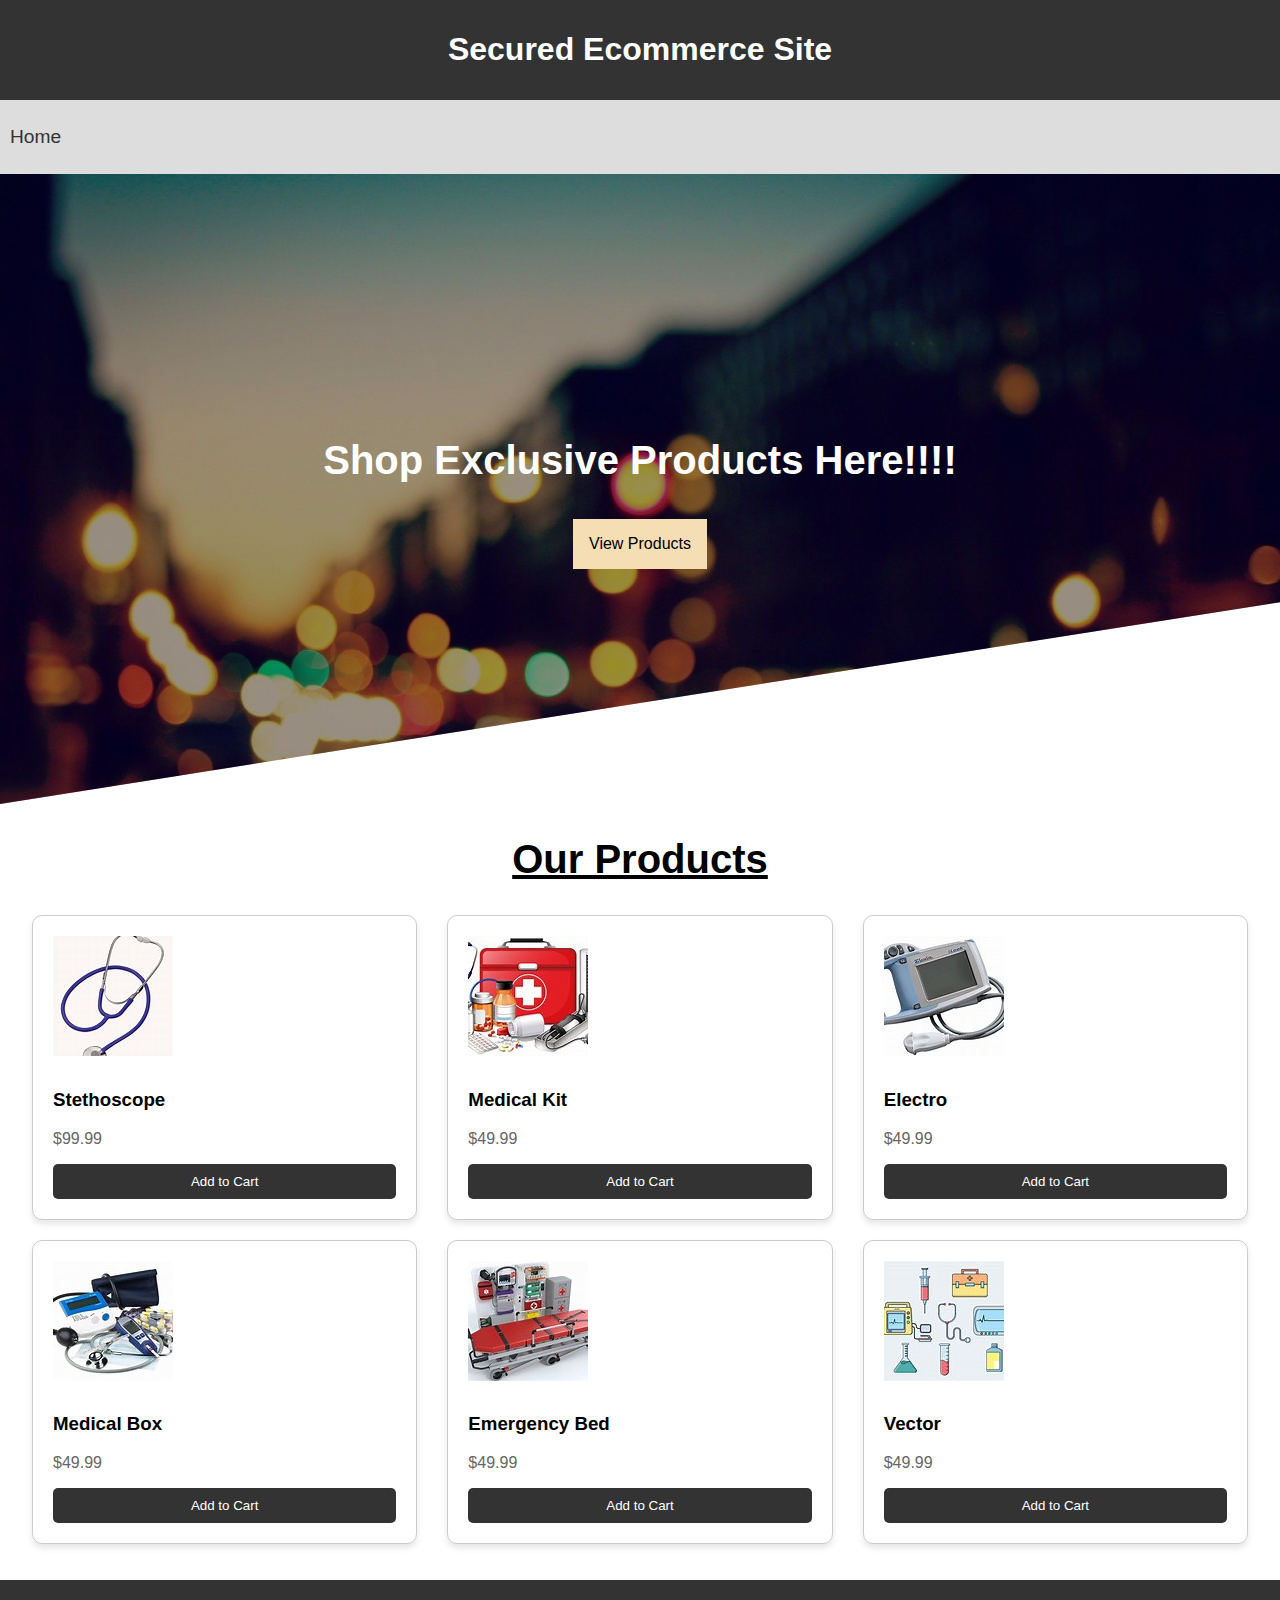
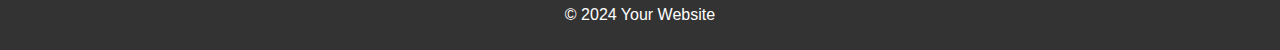
<file: LabA/Lab_1/index.html>
<!DOCTYPE html>
<html lang="en">
  <head>
    <meta charset="UTF-8" />
    <meta name="viewport" content="width=device-width, initial-scale=1.0" />
    <link rel="stylesheet" href="style.css" />
    <title>Home Page</title>
  </head>
  <body>
    <header>
      <h1>Secured Ecommerce Site</h1>
    </header>
    <nav>
      <ul>
        <li><a href="index.html">Home</a></li>
        <!--
                Sometimes developer hide some secret stuff in source code comment.
                You know how do decode this?

                 aHR0cDovL2xvY2FsaG9zdC9zcWwvTGFiXzEvc2VjcmV0X2xvZ2luLmh0bWw= 
            -->
      </ul>
    </nav>
    <main>
      <section class="banner">
        <h2>Shop Exclusive Products Here!!!!</h2>
        <button class="banner_btn">View Products</button>
      </section>
      <section class="product_section">
        <h2>Our Products</h2>
        <div class="product_div">
          <div class="product-card">
            <img src="./img/stethoscope.jpeg" alt="Product 1" />
            <h3>Stethoscope</h3>
            <p>$99.99</p>
            <button>Add to Cart</button>
          </div>
          <div class="product-card">
            <img src="./img/medkit.jpeg" alt="Product 2" />
            <h3>Medical Kit</h3>
            <p>$49.99</p>
            <button>Add to Cart</button>
          </div>
          <div class="product-card">
            <img src="./img/electro.jpeg" alt="Product 2" />
            <h3>Electro</h3>
            <p>$49.99</p>
            <button>Add to Cart</button>
          </div>
          <div class="product-card">
            <img src="./img/medbox.jpeg" alt="Product 2" />
            <h3>Medical Box</h3>
            <p>$49.99</p>
            <button>Add to Cart</button>
          </div>
          <div class="product-card">
            <img src="./img/bed.jpeg" alt="Product 2" />
            <h3>Emergency Bed</h3>
            <p>$49.99</p>
            <button>Add to Cart</button>
          </div>
          <div class="product-card">
            <img src="./img/vector.jpeg" alt="Product 2" />
            <h3>Vector</h3>
            <p>$49.99</p>
            <button>Add to Cart</button>
          </div>
        </div>
      </section>
    </main>
    <footer>
      <p>&copy; 2024 Your Website</p>
    </footer>
  </body>
</html>
</file>
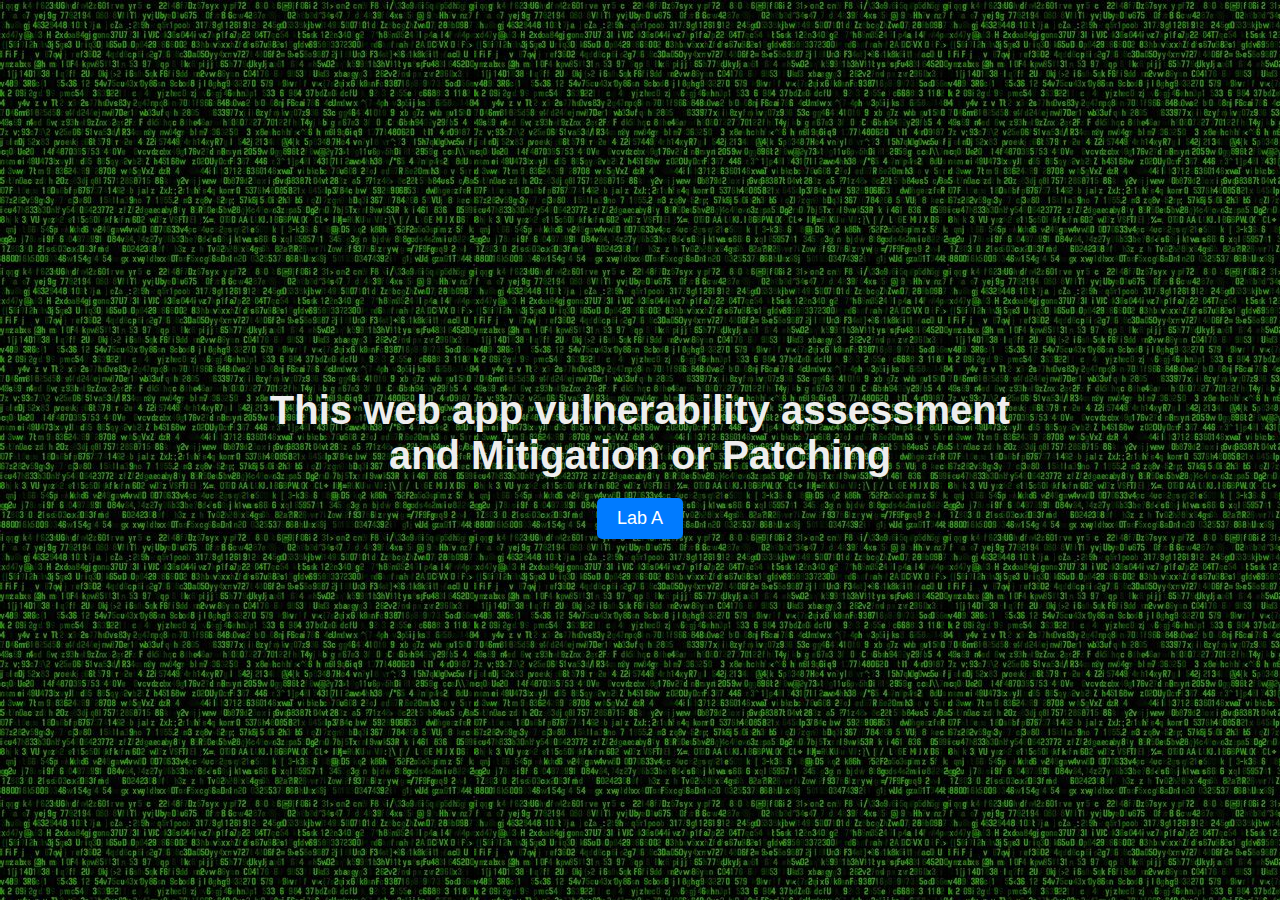
<file: LabA/landing.html>
<!DOCTYPE html>
<html lang="en">
<head>
<meta charset="UTF-8">
<meta name="viewport" content="width=device-width, initial-scale=1.0">
<title>Vulnerability Assessment and Penetration Testing Lab</title>
<style>
    body {
        font-family: Arial, sans-serif;
        margin: 0;
        padding: 0;
        display: flex;
        justify-content: center;
        align-items: center;
        height: 100vh;
        background-image: linear-gradient(to bottom, rgba(0, 0, 0, 0.4), rgba(0, 0, 0, 0.4)), url(./background_img.jpg);
    }

    .container {
        text-align: center;
        width: 50rem;
    }

    h1 {
        font-size: 2.5rem;
        color: #efeeee;
        margin-bottom: 20px;
    }

    .btn {
        display: inline-block;
        padding: 10px 20px;
        margin: 0 10px;
        border: none;
        border-radius: 5px;
        font-size: 18px;
        cursor: pointer;
        text-decoration: none;
        background-color: #007bff;
        color: #fff;
        transition: background-color 0.3s;
    }

    .btn:hover {
        background-color: #0056b3;
    }
</style>
</head>
<body>

<div class="container">
    <h1>This web app  vulnerability assessment and Mitigation or Patching  </h1>
    <a href="./Lab_1/index.html" class="btn">Lab A</a>
</div>

</body>
</html>
</file>
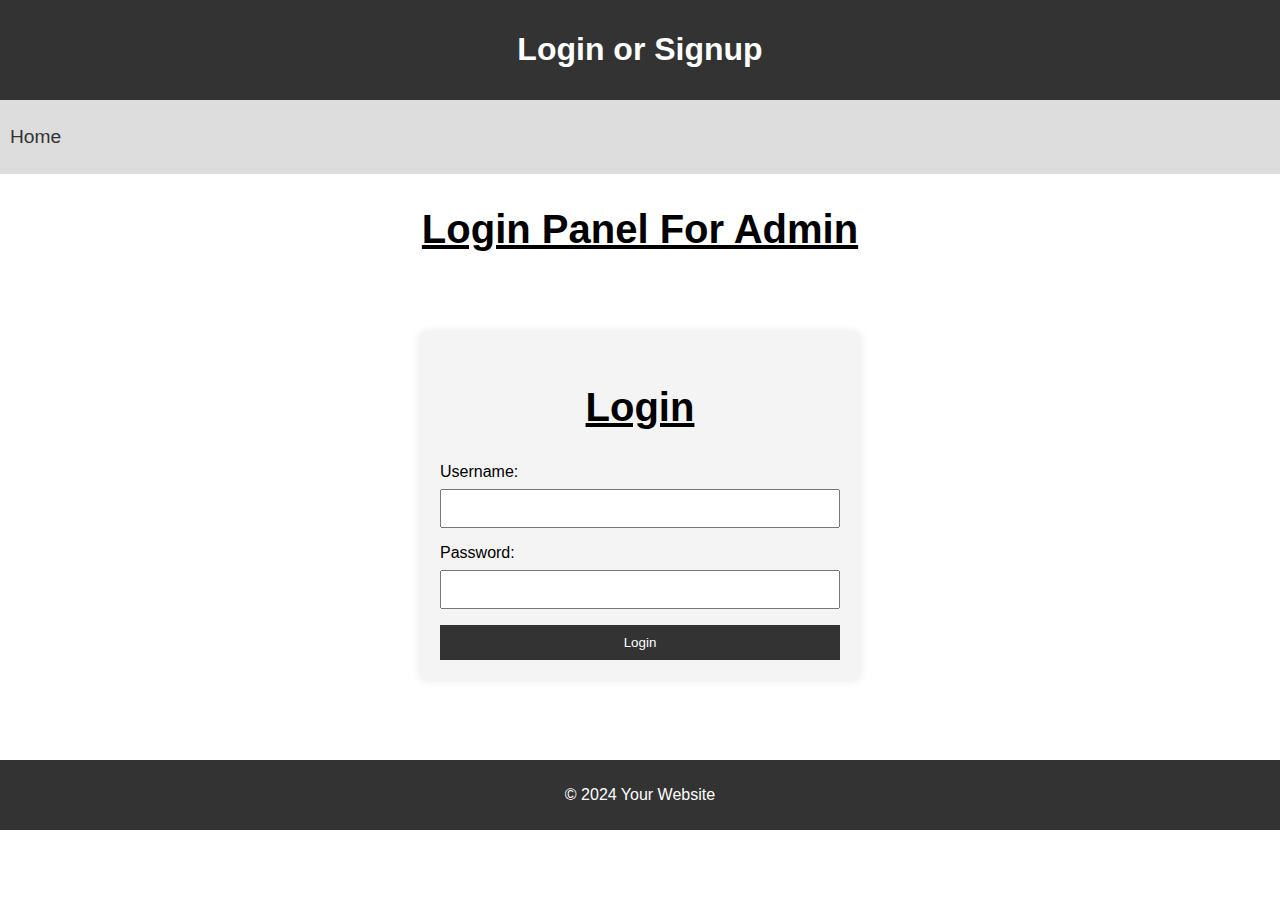
<file: LabA/Lab_1/secret_login.html>
<!DOCTYPE html>
<html lang="en">
  <head>
    <meta charset="UTF-8" />
    <meta name="viewport" content="width=device-width, initial-scale=1.0" />
    <link rel="stylesheet" href="style.css" />
    <title>Login Page</title>
  </head>
  <body>
    <header>
      <h1>Login or Signup</h1>
    </header>
    <nav>
      <ul>
        <li><a href="index.html">Home</a></li>

      </ul>
    </nav>
    <main>
      <h2>Login Panel For Admin</h2>
      <div id="loginForm">
        <h2>Login</h2>
      
          <form action="login.php" method="post" autocomplete="off">

          <label for="username">Username:</label>
          <input type="text" id="username" name="username" required />

          <label for="password">Password:</label>
          <input type="password" id="password" name="password" required />

          <button type="submit">Login</button>
        </form>
      </div>

     
    </main>
    <footer>
      <p>&copy; 2024 Your Website</p>
    </footer>

    <script>
      function showSignupForm() {
        document.getElementById("loginForm").style.display = "none";
        document.getElementById("signupForm").style.display = "block";
      }

      function showLoginForm() {
        document.getElementById("signupForm").style.display = "none";
        document.getElementById("loginForm").style.display = "block";
      }

    </script>
  </body>
</html>
</file>
<file: LabA/Lab_1/style.css>
body {
    font-family: Arial, sans-serif;
    margin: 0;
    padding: 0;
}


header {
    background-color: #333;
    color: white;
    padding: 10px;
    text-align: center;
}

nav {
    background-color: #ddd;
    font-size: larger;
    height: 6vh;
    padding: 10px;
}

nav ul {
    list-style-type: none;
    margin: 0;
    padding: 1rem 0;
}

nav li {
    display: inline;
    margin-right: 20px;
}

nav a {
    text-decoration: none;
    color: #333;
}
h2{
    text-align: center;
    font-size: 2.5rem;
    text-decoration: underline;
}

main {
    /* padding: 20px; */
    /* margin-top: -1.2rem; */
    /* height: 100vh; */
}
.banner {
    height: 70vh;
    /* background-color: #007bff; */
    background-image: linear-gradient(to bottom, rgba(0, 0, 0, 0.4), rgba(0, 0, 0, 0.4)), url(./img/bannerimg.jpg);
    background-size: cover;
    display: flex;
    flex-direction: column;
    justify-content: center;
    align-items: center;
    clip-path: polygon(0 0, 100% 0, 100% 68%, 0% 100%);
}

.banner h2,
.banner_btn {
    margin-bottom: 20px;
text-decoration: none;
padding: 1rem;
color: white;
}
.banner_btn{
    background-color: wheat;
    color: black;
    font-size: 1rem;

}

/* Product card styles */
.product_div {
    display: flex;
    flex-wrap: wrap;
    justify-content: space-between;
    margin: .5rem 2rem 1rem 2rem;
}

.product-card {
    width: calc(33.33% - 20px);
    margin-bottom: 20px;
    border: 1px solid #ccc;
    border-radius: 10px;
    padding: 20px;
    box-sizing: border-box;
    box-shadow: 0 4px 6px rgba(0, 0, 0, 0.1);
}

.product-card img {
    max-width: 100%;
    height: auto;
    margin-bottom: 10px;
}

.product-card h2 {
    font-size: 20px;
    margin-bottom: 10px;
}

.product-card p {
    font-size: 16px;
    color: #666;
}

.product-card button {
    padding: 10px;
    background-color: #333;
    color: white;
    border: none;
    cursor: pointer;
    width: 100%;
    border-radius: 5px;
}

.product-card button:hover {
    background-color: #555;
}
footer {
    background-color: #333;
    color: white;
    padding: 10px;
    text-align: center;
}

/* Add these styles to your existing style.css file */

#loginForm,
#signupForm {
    max-width: 400px;
    /* margin: 0 auto; */
    padding: 20px;
    background-color: #f4f4f4;
    border-radius: 5px;
    box-shadow: 0 0 10px rgba(0, 0, 0, 0.1);
    margin: 5rem auto 5rem auto;
}

form {
    display: flex;
    flex-direction: column;
}

label {
    margin-bottom: 8px;
}

input {
    padding: 10px;
    margin-bottom: 16px;
}

button {
    padding: 10px;
    background-color: #333;
    color: white;
    border: none;
    cursor: pointer;
}

button:hover {
    background-color: #555;
}

a {
    color: #007bff;
    cursor: pointer;
}

a:hover {
    text-decoration: underline;
}
</file>
